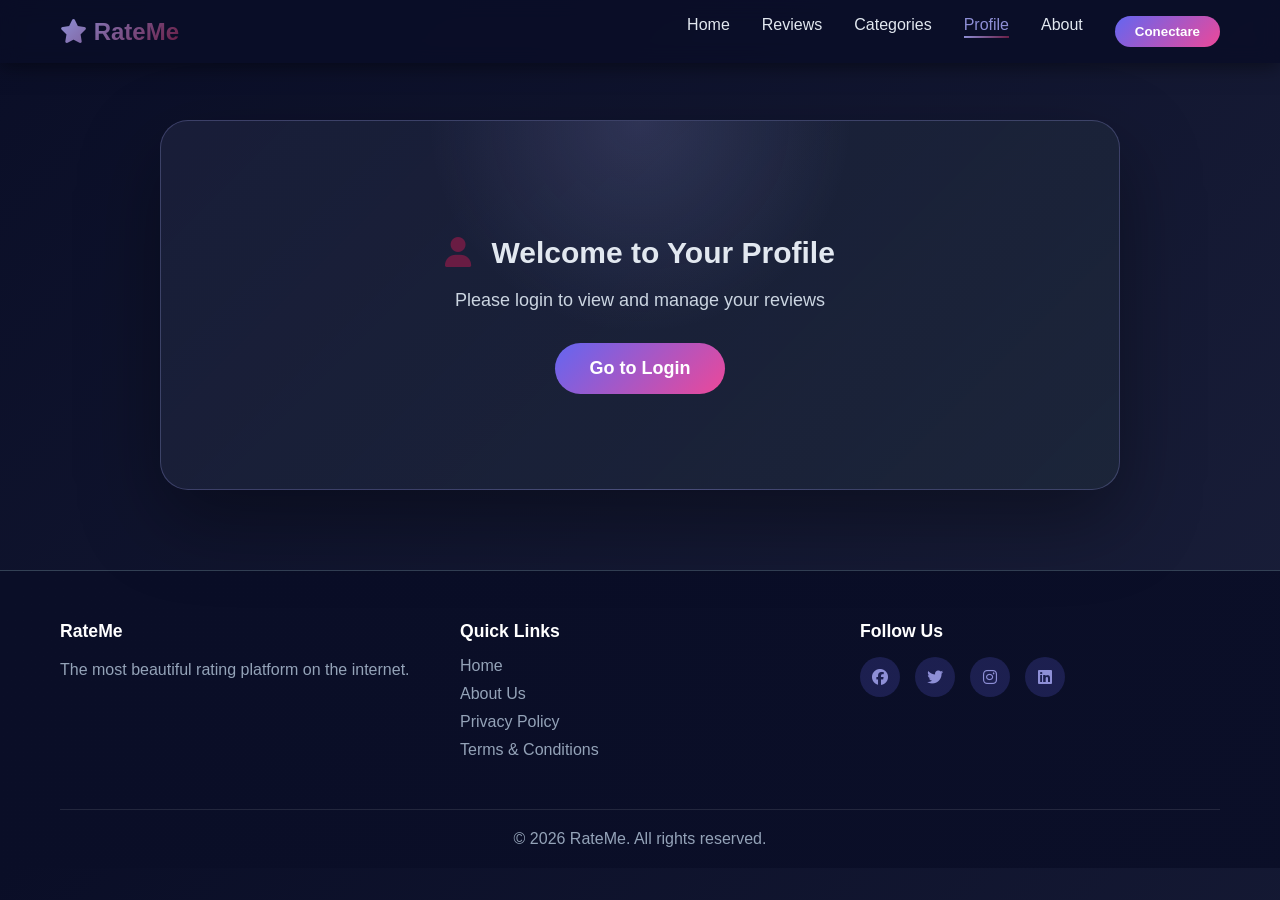
<file: profile.html>
<!DOCTYPE html>
<html lang="en">
<head>
    <meta charset="UTF-8">
    <meta name="viewport" content="width=device-width, initial-scale=1.0">
    <title>RateMe</title>
    <link rel="stylesheet" href="css/profile.css">
    <link rel="stylesheet" href="https://cdnjs.cloudflare.com/ajax/libs/font-awesome/6.4.0/css/all.min.css">
    <link rel="icon" type="image/png" href="image/star.png">
</head>
<body>
    <!-- Navigation -->
    <nav class="navbar">
        <div class="nav-container">
            <a href="home.html"><div class="logo">
                <i class="fas fa-star"></i> RateMe
            </div></a>
            <ul class="nav-menu">
                <li><a href="home.html" class="nav-link">Home</a></li>
                <li><a href="reviews.html" class="nav-link">Reviews</a></li>
                <li><a href="categories.html" class="nav-link">Categories</a></li>
                <li><a href="profile.html" class="nav-link active">Profile</a></li>
                <li><a href="about.html" class="nav-link">About</a></li>
                <li><button id="nav-login-btn" class="nav-link" style="background: linear-gradient(135deg, #6366f1 0%, #ec4899 100%); padding: 8px 20px; border-radius: 25px; border: none; cursor: pointer; color: white; font-weight: 600; transition: all 0.3s ease;">Login</button></li>
            </ul>
        </div>
    </nav>

    <div class="profile-container">
        <div class="profile-header">
            <img src="https://images.unsplash.com/photo-1507003211169-0a1dd7228f2d?w=150&h=150&fit=crop" alt="Profile" class="profile-avatar">
            <h1 class="profile-name">Marcus Johnson</h1>
            <p class="profile-username">@marcusjohnson</p>
            <p style="color: var(--text-light); margin: 10px 0 0 0;">Senior Reviewer | Tech Enthusiast | World Explorer</p>
            
            <div class="profile-stats">
                <div class="profile-stat">
                    <span class="profile-stat-value">156</span>
                    <span class="profile-stat-label">Reviews</span>
                </div>
                <div class="profile-stat">
                    <span class="profile-stat-value">2.4K</span>
                    <span class="profile-stat-label">Followers</span>
                </div>
                <div class="profile-stat">
                    <span class="profile-stat-value">4.8★</span>
                    <span class="profile-stat-label">Avg Rating</span>
                </div>
            </div>

            <button class="edit-profile-btn"><i class="fas fa-edit"></i> Edit Profile</button>
        </div>

        <div class="profile-content">
            <div class="profile-section">
                <h3 class="profile-section-title"><i class="fas fa-trophy"></i> Achievements</h3>
                <div>
                    <span class="profile-badge">Top Reviewer</span>
                    <span class="profile-badge">5-Star Expert</span>
                    <span class="profile-badge">Verified Badge</span>
                    <span class="profile-badge">Trending Creator</span>
                    <span class="profile-badge">Gold Member</span>
                    <span class="profile-badge">Rising Star</span>
                </div>
            </div>

            <div class="profile-section">
                <h3 class="profile-section-title"><i class="fas fa-info-circle"></i> About Me</h3>
                <p style="color: var(--text-light); line-height: 1.6;">
                    Passionate about discovering and sharing the best experiences around the world. I love technology, great food, and unforgettable adventures. When I'm not reviewing, you can find me exploring new places or trying new gadgets.
                </p>
            </div>
        </div>

        <div class="profile-section" id="profile-reviews-section">
            <h3 class="profile-section-title"><i class="fas fa-star"></i> Recent Reviews</h3>
            
            <div class="profile-review">
                <h4 class="profile-review-title">⭐⭐⭐⭐⭐ Amazing Tech Innovation</h4>
                <p class="profile-review-text">The new smartphone released today is absolutely incredible. The camera quality, performance, and design are top-notch. I'm genuinely impressed!</p>
                <div class="profile-review-date">2 days ago</div>
            </div>

            <div class="profile-review">
                <h4 class="profile-review-title">⭐⭐⭐⭐⭐ Best Restaurant Experience</h4>
                <p class="profile-review-text">Visited this amazing restaurant last night. The chef's special dishes were absolutely delicious, and the service was impeccable. Definitely coming back!</p>
                <div class="profile-review-date">1 week ago</div>
            </div>

            <div class="profile-review">
                <h4 class="profile-review-title">⭐⭐⭐⭐⭐ Unforgettable Travel Destination</h4>
                <p class="profile-review-text">Just returned from the most beautiful travel destination. Crystal clear waters, friendly locals, and breathtaking sunsets. Highly recommended for everyone!</p>
                <div class="profile-review-date">2 weeks ago</div>
            </div>
        </div>
    </div>

    <!-- Footer -->
<footer class="footer">
    <div class="container">
        <div class="footer-content">
            <div class="footer-section">
                <h4>RateMe</h4>
                <p>The most beautiful rating platform on the internet.</p>
            </div>

            <div class="footer-section">
                <h4>Quick Links</h4>
                <ul>
                    <li><a href="home.html">Home</a></li>
                    <li><a href="about.html">About Us</a></li>
                    <li><a href="profile.html">Privacy Policy</a></li>
                    <li><a href="profile.html">Terms & Conditions</a></li>
                </ul>
            </div>

            <div class="footer-section">
                <h4>Follow Us</h4>
                <div class="social-links">
                    <a href="#"><i class="fab fa-facebook"></i></a>
                    <a href="#"><i class="fab fa-twitter"></i></a>
                    <a href="#"><i class="fab fa-instagram"></i></a>
                    <a href="#"><i class="fab fa-linkedin"></i></a>
                </div>
            </div>
        </div>

        <div class="footer-bottom">
            <p>&copy; 2026 RateMe. All rights reserved.</p>
        </div>
    </div>
</footer>

        <!-- Modal Sistema -->
    <div id="modal-overlay" class="modal-overlay"></div>

    <!-- Login/Register Modal -->
    <div id="login-modal" class="modal">
        <div class="modal-content">
            <button type="button" class="modal-close">&times;</button>
            <h2>Login / Register</h2>
            <form id="login-form" autocomplete="on">
            <div id="login-form-container">
                <div class="form-group">
                    <label>Name:</label>
                    <input type="text" id="user-name" name="name" placeholder="Enter your name..." autocomplete="name" required>
                </div>
                <div class="form-group">
                    <label>Email:</label>
                    <input type="email" id="user-email" name="email" placeholder="Enter your email..." autocomplete="email" required>
                </div>
                <div class="form-group">
                    <label>Password:</label>
                    <input type="password" id="user-password" name="password" placeholder="Create a password..." autocomplete="current-password" required>
                </div>
                <button id="login-btn" type="submit" class="modal-btn">Save Login</button>
                <p style="color: var(--text-light); text-align: center; margin-top: 15px; font-size: 14px;">
                    Your data is saved on your device 
                </p>
            </div>
            </form>
            <div id="logged-in-info" style="display: none;">
                <div class="user-info">
                    <p><strong>User:</strong> <span id="logged-user-name"></span></p>
                    <p><strong>Email:</strong> <span id="logged-user-email"></span></p>
                </div>
                <button id="logout-btn" style="background: rgba(236, 72, 153, 0.3); border: 2px solid var(--secondary);">Logout</button>
            </div>
        </div>
    </div>

    <!-- Rating Modal -->
    <div id="rating-modal" class="modal">
        <div class="modal-content">
            <span class="modal-close">&times;</span>
            <h2>Rate Something Amazing!</h2>
            <form id="rating-form">
                <div class="form-group">
                    <label>What would you like to rate?</label>
                    <input type="text" placeholder="e.g., Restaurant, Product, Movie..." required>
                </div>
                <div class="form-group">
                    <label>Your Rating</label>
                    <div class="star-rating">
                        <span class="star" data-value="1">★</span>
                        <span class="star" data-value="2">★</span>
                        <span class="star" data-value="3">★</span>
                        <span class="star" data-value="4">★</span>
                        <span class="star" data-value="5">★</span>
                    </div>
                </div>
                <div class="form-group">
                    <label>Your Review</label>
                    <textarea placeholder="Share your experience..." rows="5"></textarea>
                </div>
                <button type="submit" class="modal-btn">Submit Review</button>
            </form>
        </div>
    </div>

    <!-- Success Modal -->
    <div id="success-modal" class="modal">
        <div class="modal-content success-modal-content">
            <div class="success-icon">
                <i class="fas fa-check-circle"></i>
            </div>
            <h2>Review Published!</h2>
            <p>Your review has been successfully posted to RateMe!</p>
            <button class="modal-btn" onclick="closeAllModals()">Great!</button>
        </div>
    </div>

    <!-- Subscribe Modal -->
    <div id="subscribe-modal" class="modal">
        <div class="modal-content">
            <span class="modal-close">&times;</span>
            <h2>Join Our Community</h2>
            <p>Get exclusive access to premium reviews and features</p>
            <form id="subscribe-form">
                <div class="form-group">
                    <input type="email" placeholder="Enter your email" required>
                </div>
                <div class="form-group">
                    <input type="text" placeholder="Full Name" required>
                </div>
                <button type="submit" class="modal-btn">Subscribe Now</button>
            </form>
            <p style="font-size: 0.9rem; color: var(--text-light); margin-top: 15px;">No spam, just amazing reviews!</p>
        </div>
    </div>

    <!-- Edit Profile Modal -->
    <div id="edit-profile-modal" class="modal">
        <div class="modal-content">
            <button type="button" class="modal-close">&times;</button>
            <h2>Edit Profile</h2>
            <form id="edit-profile-form">
                <div class="form-group">
                    <label>Full Name:</label>
                    <input type="text" id="edit-profile-name" placeholder="Enter your name..." required>
                </div>
                <div class="form-group">
                    <label>Email:</label>
                    <input type="email" id="edit-profile-email" placeholder="Enter your email..." required>
                </div>
                <div class="form-group">
                    <label>Bio:</label>
                    <textarea id="edit-profile-bio" placeholder="Tell us about yourself..." rows="4"></textarea>
                </div>
                <div class="form-group">
                    <label>Profession/Title:</label>
                    <input type="text" id="edit-profile-title" placeholder="e.g., Tech Enthusiast...">
                </div>
                <button type="submit" class="modal-btn">Save Changes</button>
            </form>
        </div>
    </div>

    <!-- Notification Toast -->
    <div id="notification-toast" class="notification-toast"></div>

    <script src="javascript/profile.js"></script>
</body>
</html>
</file>
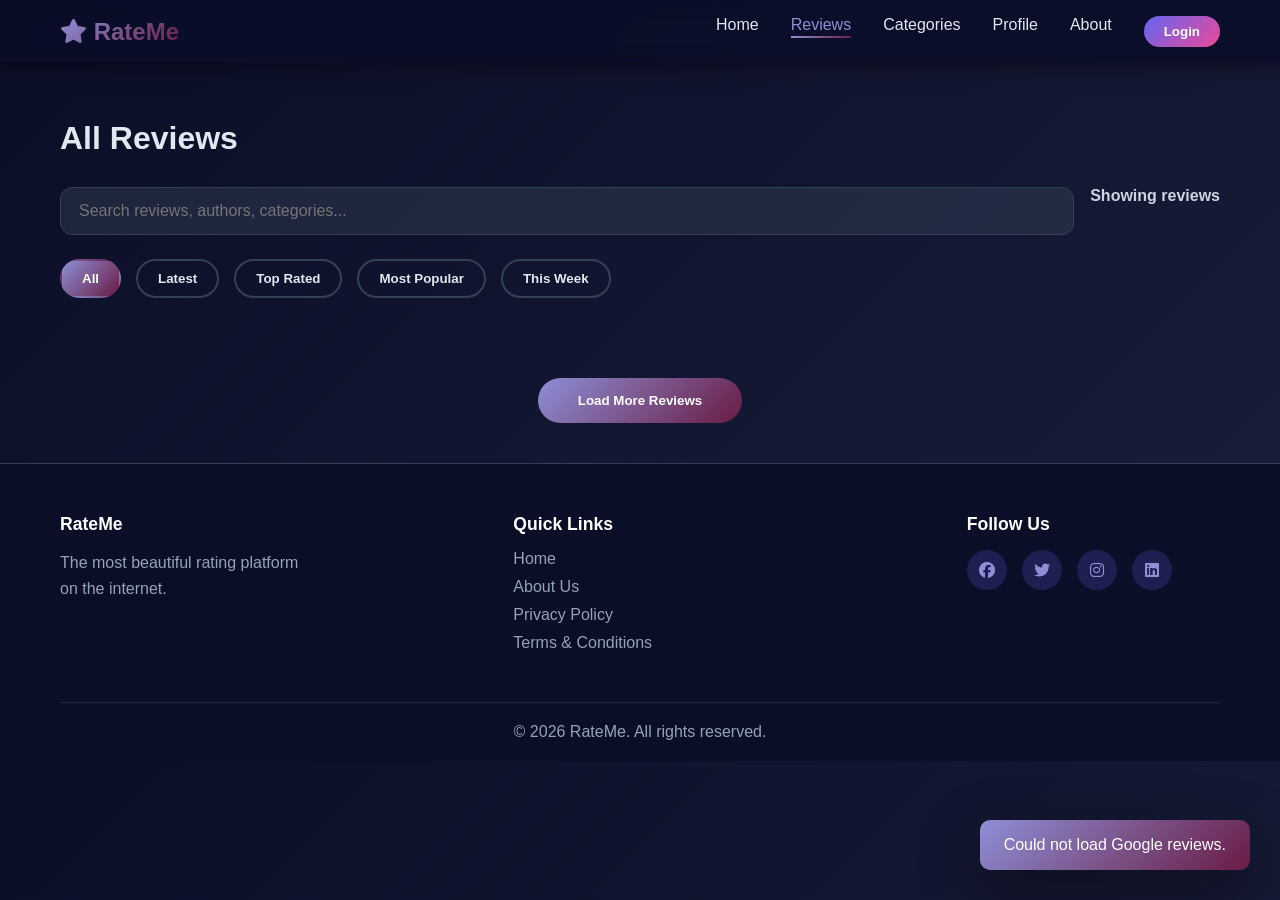
<file: reviews.html>
<!DOCTYPE html>
<html lang="en">
<head>
    <meta charset="UTF-8">
    <meta name="viewport" content="width=device-width, initial-scale=1.0">
    <title>RateMe</title>
    <link rel="stylesheet" href="css/reviews.css">
    <link rel="stylesheet" href="https://cdnjs.cloudflare.com/ajax/libs/font-awesome/6.4.0/css/all.min.css">
    <link rel="icon" type="image/png" href="image/star.png">
</head>
<body>
    <!-- Navigation -->
    <nav class="navbar">
        <div class="nav-container">
            <a href="home.html"><div class="logo">
                <i class="fas fa-star"></i> RateMe
            </div></a>
            <ul class="nav-menu">
                <li><a href="home.html" class="nav-link">Home</a></li>
                <li><a href="reviews.html" class="nav-link active">Reviews</a></li>
                <li><a href="categories.html" class="nav-link">Categories</a></li>
                <li><a href="profile.html" class="nav-link">Profile</a></li>
                <li><a href="about.html" class="nav-link">About</a></li>
                <li><button id="nav-login-btn" class="nav-link" style="background: linear-gradient(135deg, #6366f1 0%, #ec4899 100%); padding: 8px 20px; border-radius: 25px; border: none; cursor: pointer; color: white; font-weight: 600; transition: all 0.3s ease;">Login</button></li>
            </ul>
        </div>
    </nav>

    <div class="reviews-container">
        <h1 class="section-title">All Reviews</h1>

        <div class="reviews-tools">
            <input id="review-search" class="review-search" type="search" placeholder="Search reviews, authors, categories...">
            <span id="review-count" class="review-count">Showing reviews</span>
        </div>

        <div class="filter-section">
            <button class="filter-btn active">All</button>
            <button class="filter-btn">Latest</button>
            <button class="filter-btn">Top Rated</button>
            <button class="filter-btn">Most Popular</button>
            <button class="filter-btn">This Week</button>
        </div>

        <div id="all-reviews-grid" class="all-reviews-grid"></div>

        <div id="empty-reviews" class="empty-reviews">No reviews match your search.</div>

        <button class="load-more-btn">Load More Reviews</button>
    </div>

    <!-- Footer -->
<footer class="footer">
    <div class="container">
        <div class="footer-content">
            <div class="footer-section">
                <h4>RateMe</h4>
                <p>The most beautiful rating platform on the internet.</p>
            </div>

            <div class="footer-section">
                <h4>Quick Links</h4>
                <ul>
                    <li><a href="home.html">Home</a></li>
                    <li><a href="about.html">About Us</a></li>
                    <li><a href="profile.html">Privacy Policy</a></li>
                    <li><a href="profile.html">Terms & Conditions</a></li>
                </ul>
            </div>

            <div class="footer-section">
                <h4>Follow Us</h4>
                <div class="social-links">
                    <a href="#"><i class="fab fa-facebook"></i></a>
                    <a href="#"><i class="fab fa-twitter"></i></a>
                    <a href="#"><i class="fab fa-instagram"></i></a>
                    <a href="#"><i class="fab fa-linkedin"></i></a>
                </div>
            </div>
        </div>

        <div class="footer-bottom">
            <p>&copy; 2026 RateMe. All rights reserved.</p>
        </div>
    </div>
</footer>

    <!-- Modal Sistema -->
    <div id="modal-overlay" class="modal-overlay"></div>

    <!-- Login/Register Modal -->
    <div id="login-modal" class="modal">
        <div class="modal-content">
            <button type="button" class="modal-close">&times;</button>
            <h2>Login / Register</h2>
            <form id="login-form" autocomplete="on">
            <div id="login-form-container">
                <div class="form-group">
                    <label>Name:</label>
                    <input type="text" id="user-name" name="name" placeholder="Enter your name..." autocomplete="name" required>
                </div>
                <div class="form-group">
                    <label>Email:</label>
                    <input type="email" id="user-email" name="email" placeholder="Enter your email..." autocomplete="email" required>
                </div>
                <div class="form-group">
                    <label>Password:</label>
                    <input type="password" id="user-password" name="password" placeholder="Create a password..." autocomplete="current-password" required>
                </div>
                <button id="login-btn" type="submit" class="modal-btn">Save Login</button>
                <p style="color: var(--text-light); text-align: center; margin-top: 15px; font-size: 14px;">
                    Your data is saved on your device 
                </p>
            </div>
            </form>
            <div id="logged-in-info" style="display: none;">
                <div class="user-info">
                    <p><strong>User:</strong> <span id="logged-user-name"></span></p>
                    <p><strong>Email:</strong> <span id="logged-user-email"></span></p>
                </div>
                <button id="logout-btn" style="background: rgba(236, 72, 153, 0.3); border: 2px solid var(--secondary);">Logout</button>
            </div>
        </div>
    </div>

    <!-- Rating Modal -->
    <div id="rating-modal" class="modal">
        <div class="modal-content">
            <span class="modal-close">&times;</span>
            <h2>Rate Something Amazing!</h2>
            <form id="rating-form">
                <div class="form-group">
                    <label>What would you like to rate?</label>
                    <input type="text" placeholder="e.g., Restaurant, Product, Movie..." required>
                </div>
                <div class="form-group">
                    <label>Your Rating</label>
                    <div class="star-rating">
                        <span class="star" data-value="1">★</span>
                        <span class="star" data-value="2">★</span>
                        <span class="star" data-value="3">★</span>
                        <span class="star" data-value="4">★</span>
                        <span class="star" data-value="5">★</span>
                    </div>
                </div>
                <div class="form-group">
                    <label>Your Review</label>
                    <textarea placeholder="Share your experience..." rows="5"></textarea>
                </div>
                <button type="submit" class="modal-btn">Submit Review</button>
            </form>
        </div>
    </div>

    <!-- Success Modal -->
    <div id="success-modal" class="modal">
        <div class="modal-content success-modal-content">
            <div class="success-icon">
                <i class="fas fa-check-circle"></i>
            </div>
            <h2>Review Published!</h2>
            <p>Your review has been successfully posted to RateMe!</p>
            <button class="modal-btn" onclick="closeAllModals()">Great!</button>
        </div>
    </div>

    <!-- Subscribe Modal -->
    <div id="subscribe-modal" class="modal">
        <div class="modal-content">
            <span class="modal-close">&times;</span>
            <h2>Join Our Community</h2>
            <p>Get exclusive access to premium reviews and features</p>
            <form id="subscribe-form">
                <div class="form-group">
                    <input type="email" placeholder="Enter your email" required>
                </div>
                <div class="form-group">
                    <input type="text" placeholder="Full Name" required>
                </div>
                <button type="submit" class="modal-btn">Subscribe Now</button>
            </form>
            <p style="font-size: 0.9rem; color: var(--text-light); margin-top: 15px;">No spam, just amazing reviews!</p>
        </div>
    </div>

    <!-- Notification Toast -->
    <div id="notification-toast" class="notification-toast"></div>

    <script src="javascript/reviews.js"></script>
</body>
</html>
</file>
<file: css/profile.css>
* {
    margin: 0;
    padding: 0;
    box-sizing: border-box;
}

:root {
    --primary: #8e8fd6;
    --secondary: #691c43;
    --tertiary: #450bcc;
    --accent: #06b6d4;
    --dark: #0a0e27;
    --dark-lighter: #1a1f3a;
    --light: #f8fafc;
    --text: #e2e8f0;
    --text-light: #cbd5e1;
    --border: #334155;
}

html {
    scroll-behavior: smooth;
}

body {
    font-family: 'Segoe UI', Tahoma, Geneva, Verdana, sans-serif;
    color: var(--text);
    background: linear-gradient(135deg, var(--dark) 0%, var(--dark-lighter) 100%);
    overflow-x: hidden;
}

a{
    text-decoration: none;
}

.container {
    max-width: 1200px;
    margin: 0 auto;
    padding: 0 20px;
}

/* Navigation */
.navbar {
    position: fixed;
    top: 0;
    width: 100%;
    background: rgba(10, 14, 39, 0.85);
    backdrop-filter: blur(10px);
    z-index: 1000;
    box-shadow: 0 2px 20px rgba(0, 0, 0, 0.5);
    padding: 1rem 0;
}

.nav-container {
    max-width: 1200px;
    margin: 0 auto;
    padding: 0 20px;
    display: flex;
    justify-content: space-between;
    align-items: center;
}

.nav-content {
    max-width: 1200px;
    margin: 0 auto;
    padding: 0 20px;
    display: flex;
    justify-content: space-between;
    align-items: center;
}

.nav-links {
    display: flex;
    list-style: none;
    gap: 2rem;
    align-items: center;
}

.logo {
    font-size: 24px;
    font-weight: bold;
    background: linear-gradient(135deg, var(--primary) 0%, var(--secondary) 100%);
    -webkit-background-clip: text;
    -webkit-text-fill-color: transparent;
    background-clip: text;
}

.nav-menu {
    display: flex;
    list-style: none;
    gap: 2rem;
}

.nav-link {
    text-decoration: none;
    color: var(--text);
    font-weight: 500;
    position: relative;
    transition: color 0.3s ease;
}

.nav-link::after {
    content: '';
    position: absolute;
    bottom: -5px;
    left: 0;
    width: 0;
    height: 2px;
    background: linear-gradient(135deg, var(--primary), var(--secondary));
    transition: width 0.3s ease;
}

.nav-link:hover::after {
    width: 100%;
}

.nav-link.active {
    color: var(--primary);
}

.nav-link.active::after {
    width: 100%;
}

/*profile*/

.profile-container {
    max-width: 1000px;
    margin: 80px auto 0;
    padding: 40px 20px;
}

.profile-header {
    position: relative;
    background:
        radial-gradient(circle at top, rgba(142, 143, 214, 0.18), transparent 35%),
        linear-gradient(135deg, rgba(26, 31, 58, 0.9), rgba(30, 41, 59, 0.72));
    border-radius: 28px;
    padding: 55px 45px;
    text-align: center;
    margin-bottom: 40px;
    border: 1px solid rgba(142, 143, 214, 0.3);
    box-shadow: 0 30px 80px rgba(0, 0, 0, 0.35);
}

.profile-avatar {
    width: 135px;
    height: 135px;
    border-radius: 50%;
    margin: 0 auto 20px;
    border: 5px solid var(--primary);
    box-shadow:
        0 0 0 10px rgba(142, 143, 214, 0.12),
        0 20px 60px rgba(142, 143, 214, 0.35);
    object-fit: cover;
}

.profile-name {
    font-size: 36px;
    margin: 24px 0 5px 0;
    color: var(--text);
}

.profile-username {
    color: var(--text-light);
    font-size: 18px;
    margin-bottom: 15px;
}

.profile-stats {
    display: grid;
    grid-template-columns: repeat(3, 1fr);
    max-width: 820px;
    margin: 35px auto 0;
    gap: 22px;
}

.profile-stat {
    background:
        linear-gradient(135deg, rgba(142, 143, 214, 0.95), rgba(105, 28, 67, 0.95));
    padding: 24px 18px;
    border-radius: 18px;
    color: white;
    box-shadow: 0 18px 45px rgba(105, 28, 67, 0.25);
    transition: 0.3s ease;
}

.profile-stat:hover {
    transform: translateY(-6px);
}

.profile-stat-value {
    font-size: 36px;
    font-weight: 700;
    display: block;
}

.profile-stat-label {
    font-size: 15px;
    opacity: 0.9;
    margin-top: 5px;
}

.edit-profile-btn {
    display: inline-flex;
    align-items: center;
    justify-content: center;
    gap: 8px;
    margin: 28px 10px 0;
    min-width: 160px;
    padding: 14px 28px;
    background: linear-gradient(135deg, var(--primary) 0%, var(--secondary) 100%);
    color: white;
    border: none;
    border-radius: 999px;
    cursor: pointer;
    font-weight: 700;
    font-size: 16px;
    transition: all 0.3s ease;
}

.edit-profile-btn:hover {
    transform: translateY(-4px);
    box-shadow: 0 18px 45px rgba(236, 72, 153, 0.28);
}

.logout-profile-btn {
    display: inline-flex;
    align-items: center;
    justify-content: center;
    gap: 8px;
    margin: 28px 10px 0;
    min-width: 160px;
    padding: 14px 28px;
    background: rgba(236, 72, 153, 0.18);
    color: white;
    border: 1px solid rgba(236, 72, 153, 0.35);
    border-radius: 999px;
    cursor: pointer;
    font-weight: 700;
    font-size: 16px;
    transition: all 0.3s ease;
}

.logout-profile-btn:hover {
    transform: translateY(-4px);
    box-shadow: 0 18px 45px rgba(236, 72, 153, 0.28);
}

.profile-content {
    display: grid;
    grid-template-columns: 1fr 1fr;
    gap: 30px;
    margin-bottom: 40px;
}

.profile-section {
    background: linear-gradient(135deg, rgba(26, 31, 58, 0.6) 0%, rgba(51, 65, 85, 0.4) 100%);
    border-radius: 15px;
    padding: 25px;
    border: 1px solid var(--border);
}

.profile-section-title {
    font-size: 1.3rem;
    margin: 0 0 20px 0;
    color: var(--text);
    display: flex;
    align-items: center;
    gap: 10px;
}

.profile-section-title i {
    color: var(--secondary);
}

.profile-badge {
    display: inline-block;
    background: linear-gradient(135deg, var(--primary) 0%, var(--secondary) 100%);
    color: white;
    padding: 8px 16px;
    border-radius: 50px;
    font-size: 0.85rem;
    margin-bottom: 10px;
    margin-right: 8px;
}

.profile-review {
    background: rgba(51, 65, 85, 0.3);
    padding: 15px;
    border-radius: 10px;
    margin-bottom: 15px;
    border-left: 3px solid var(--secondary);
}

.profile-review-title {
    font-weight: 600;
    margin: 0 0 5px 0;
    color: var(--text);
}

.profile-review-text {
    color: var(--text-light);
    font-size: 0.9rem;
    line-height: 1.5;
}

.profile-review-date {
    color: var(--text-light);
    font-size: 0.8rem;
    margin-top: 8px;
}

.profile-login-empty {
    padding: 40px;
    text-align: center;
}

.profile-login-empty h2 {
    color: var(--text);
    margin: 20px 0;
    font-size: 30px;
}

.profile-login-empty h2 i {
    color: var(--secondary);
    margin-right: 12px;
}

.profile-login-empty p {
    color: var(--text-light);
    margin-bottom: 32px;
    font-size: 18px;
}

.go-login-btn,
.logout-profile-btn {
    padding: 15px 35px;
    background: linear-gradient(135deg, #6366f1 0%, #ec4899 100%);
    color: white;
    border: none;
    border-radius: 50px;
    cursor: pointer;
    font-weight: 600;
    font-size: 18px;
}

.profile-header,
.profile-section,
.profile-review {
    opacity: 0;
    transform: translateY(40px);
    transition: opacity 0.7s ease, transform 0.7s ease;
}

.profile-header.visible,
.profile-section.visible,
.profile-review.visible {
    opacity: 1;
    transform: translateY(0);
}


@media (max-width: 768px) {
    .profile-content {
        grid-template-columns: 1fr;
    }

    .profile-stats {
        grid-template-columns: repeat(3, 1fr);
    }

    .profile-name {
        font-size: 1.5rem;
    }
}
/* Footer */
.footer {
    background: linear-gradient(135deg, var(--dark) 0%, rgba(10, 14, 39, 0.95) 100%);
    color: white;
    padding: 50px 0 20px;
    border-top: 1px solid var(--border);
}

.footer-content {
    display: grid;
    grid-template-columns: repeat(auto-fit, minmax(250px, 1fr));
    gap: 40px;
    margin-bottom: 40px;
}

.footer-section h4 {
    margin-bottom: 15px;
    font-size: 1.1rem;
}

.footer-section p {
    color: #94a3b8;
    line-height: 1.6;
}

.footer-section ul {
    list-style: none;
}

.footer-section ul li {
    margin-bottom: 10px;
}

.footer-section ul li a {
    color: #94a3b8;
    text-decoration: none;
    transition: color 0.3s ease;
}

.footer-section ul li a:hover {
    color: var(--primary);
}

.social-links {
    display: flex;
    gap: 15px;
}

.social-links a {
    width: 40px;
    height: 40px;
    background: rgba(99, 102, 241, 0.2);
    border-radius: 50%;
    display: flex;
    align-items: center;
    justify-content: center;
    color: var(--primary);
    transition: all 0.3s ease;
}

.social-links a:hover {
    background: var(--primary);
    color: white;
}

.footer-bottom {
    text-align: center;
    padding-top: 20px;
    border-top: 1px solid rgba(255, 255, 255, 0.1);
    color: #94a3b8;
}


/* MODAL STYLES */
.modal-overlay,
#modal-overlay {
    position: fixed;
    top: 0;
    left: 0;
    width: 100%;
    height: 100%;
    background: rgba(0, 0, 0, 0.7);
    backdrop-filter: blur(5px);
    z-index: 1500;
    opacity: 0;
    pointer-events: none;
    transition: all 0.3s ease;
}

.modal-overlay.active,
#modal-overlay.active {
    opacity: 1;
    pointer-events: all;
}

.modal {
    position: fixed;
    top: 50%;
    left: 50%;
    transform: translate(-50%, -50%) scale(0) rotateX(-90deg) rotateY(0deg) rotateZ(-45deg);
    z-index: 2000;
    opacity: 0;
    pointer-events: none;
    transition: all 0.5s cubic-bezier(0.34, 1.56, 0.64, 1);
    perspective: 1000px;
}

.modal.active {
    opacity: 1;
    pointer-events: all;
    transform: translate(-50%, -50%) scale(1) rotateX(0deg) rotateY(0deg) rotateZ(0deg);
}

.modal-content {
    background: linear-gradient(135deg, rgba(26, 31, 58, 0.95) 0%, rgba(51, 65, 85, 0.9) 100%);
    border-radius: 20px;
    padding: 40px;
    max-width: 500px;
    width: 90%;
    box-shadow: 0 50px 100px rgba(0, 0, 0, 0.7);
    border: 1px solid var(--border);
    position: relative;
}

.modal-content h2 {
    font-size: 1.8rem;
    color: var(--text);
    margin: 0 0 10px 0;
}

.modal-content p {
    color: var(--text-light);
    line-height: 1.6;
    margin: 10px 0 25px 0;
}

.modal-close {
    position: absolute;
    top: 15px;
    right: 20px;
    font-size: 2rem;
    cursor: pointer;
    color: var(--text-light);
    transition: all 0.3s ease;
    background: rgba(99, 102, 241, 0.1);
    width: 40px;
    height: 40px;
    display: flex;
    align-items: center;
    justify-content: center;
    border-radius: 50%;
}

.modal-close:hover {
    color: var(--secondary);
    background: rgba(236, 72, 153, 0.2);
    transform: rotate(90deg);
}

.form-group {
    margin-bottom: 20px;
}

.form-group label {
    display: block;
    margin-bottom: 8px;
    color: var(--text);
    font-weight: 600;
}

.form-group input,
.form-group textarea {
    width: 100%;
    background: rgba(51, 65, 85, 0.5);
    border: 1px solid var(--border);
    color: var(--text);
    padding: 12px 15px;
    border-radius: 10px;
    font-size: 1rem;
    transition: all 0.3s ease;
    font-family: inherit;
}

.form-group input:focus,
.form-group textarea:focus {
    outline: none;
    background: rgba(51, 65, 85, 0.8);
    border-color: var(--primary);
    box-shadow: 0 0 20px rgba(99, 102, 241, 0.3);
}

.star-rating {
    display: flex;
    gap: 10px;
    font-size: 2rem;
    margin: 10px 0;
}

.star-rating .star {
    cursor: pointer;
    color: rgba(251, 191, 36, 0.3);
    transition: all 0.2s ease;
}

.star-rating .star:hover,
.star-rating .star.active {
    color: #fbbf24;
    transform: scale(1.2) rotate(15deg);
    text-shadow: 0 0 20px rgba(251, 191, 36, 0.6);
}

.modal-btn {
    width: 100%;
    padding: 12px 20px;
    background: linear-gradient(135deg, var(--primary) 0%, var(--secondary) 100%);
    color: white;
    border: none;
    border-radius: 10px;
    font-size: 1rem;
    font-weight: 600;
    cursor: pointer;
    transition: all 0.3s ease;
    margin-top: 15px;
}

.modal-btn:hover {
    transform: translateY(-3px);
    box-shadow: 0 20px 50px rgba(99, 102, 241, 0.4);
}

.success-modal-content {
    text-align: center;
    padding: 50px 40px;
}

.success-icon {
    font-size: 4rem;
    color: #10b981;
    margin-bottom: 20px;
    animation: pulse 0.6s ease-in-out;
}

@keyframes pulse {
    0% { transform: scale(0); }
    50% { transform: scale(1.2); }
    100% { transform: scale(1); }
}

.notification-toast {
    position: fixed;
    bottom: 30px;
    right: 30px;
    background: linear-gradient(135deg, var(--primary) 0%, var(--secondary) 100%);
    color: white;
    padding: 16px 24px;
    border-radius: 10px;
    box-shadow: 0 20px 60px rgba(0, 0, 0, 0.4);
    z-index: 3000;
    opacity: 0;
    transform: translateX(400px);
    transition: all 0.3s ease;
    max-width: 400px;
}

.notification-toast.show {
    opacity: 1;
    transform: translateX(0);
}

.ripple {
    position: absolute;
    border-radius: 50%;
    background: rgba(255, 255, 255, 0.6);
    transform: scale(0);
    animation: ripple-animation 0.6s ease-out;
}

@keyframes ripple-animation {
    to {
        transform: scale(4);
        opacity: 0;
    }
}

/* RESPONSIVE */

@media (max-width: 1100px) {
    .profile-stats {
        grid-template-columns: repeat(3, 1fr);
        gap: 18px;
    }

    .footer-content {
        gap: 50px;
    }
}

@media (max-width: 768px) {
    .navbar {
        position: relative;
        padding: 18px 0;
    }

    .nav-container,
    .nav-content {
        flex-direction: column;
        gap: 18px;
    }

    .nav-menu,
    .nav-links {
        flex-wrap: wrap;
        justify-content: center;
        gap: 14px;
    }

    .profile-container {
        margin-top: 0;
        padding: 30px 16px;
    }

    .profile-header {
        padding: 40px 24px;
        border-radius: 24px;
    }

    .profile-avatar {
        width: 110px;
        height: 110px;
    }

    .profile-name {
        font-size: 2rem;
    }

    .profile-username {
        font-size: 16px;
    }

    .profile-stats {
        grid-template-columns: 1fr;
        gap: 16px;
        margin-top: 28px;
    }

    .profile-stat {
        padding: 20px;
    }

    .profile-stat-value {
        font-size: 30px;
    }

    .edit-profile-btn,
    .logout-profile-btn {
        width: 100%;
        margin: 12px 0 0;
    }

    .profile-content {
        grid-template-columns: 1fr;
        gap: 22px;
    }

    .profile-section {
        padding: 22px;
    }

    .profile-section-title {
        font-size: 1.2rem;
    }

    .profile-review {
        padding: 14px;
    }

    .profile-login-empty {
        padding: 30px 20px;
    }

    .profile-login-empty h2 {
        font-size: 26px;
    }

    .profile-login-empty p {
        font-size: 16px;
    }

    .footer-content {
        grid-template-columns: 1fr;
        text-align: center;
        gap: 30px;
    }

    .social-links {
        justify-content: center;
    }

    .modal-content {
        width: 94%;
        padding: 30px 22px;
    }
}

@media (max-width: 480px) {
    .container {
        padding: 0 14px;
    }

    .logo {
        font-size: 22px;
    }

    .nav-menu,
    .nav-links {
        flex-direction: column;
        gap: 12px;
    }

    .profile-container {
        padding: 24px 12px;
    }

    .profile-header {
        padding: 30px 18px;
        border-radius: 20px;
    }

    .profile-avatar {
        width: 95px;
        height: 95px;
        border-width: 4px;
    }

    .profile-name {
        font-size: 1.7rem;
        margin-top: 18px;
    }

    .profile-username {
        font-size: 14px;
    }

    .profile-stat {
        border-radius: 16px;
    }

    .profile-stat-value {
        font-size: 26px;
    }

    .profile-stat-label {
        font-size: 13px;
    }

    .edit-profile-btn,
    .logout-profile-btn,
    .go-login-btn {
        width: 100%;
        min-width: auto;
        font-size: 15px;
        padding: 13px 18px;
    }

    .profile-section {
        padding: 18px;
        border-radius: 14px;
    }

    .profile-section-title {
        font-size: 1.05rem;
    }

    .profile-badge {
        font-size: 12px;
        padding: 7px 12px;
    }

    .profile-review-title {
        font-size: 15px;
    }

    .profile-review-text,
    .profile-review-date {
        font-size: 13px;
    }

    .profile-login-empty h2 {
        font-size: 22px;
    }

    .profile-login-empty p {
        font-size: 14px;
    }

    .modal-content {
        padding: 26px 18px;
    }

    .notification-toast {
        right: 12px;
        left: 12px;
        bottom: 20px;
        max-width: none;
    }

    .footer {
        padding: 35px 0 18px;
    }
}
</file>
<file: css/reviews.css>
* {
    margin: 0;
    padding: 0;
    box-sizing: border-box;
}

:root {
    --primary: #8e8fd6;
    --secondary: #691c43;
    --tertiary: #450bcc;
    --accent: #06b6d4;
    --dark: #0a0e27;
    --dark-lighter: #1a1f3a;
    --light: #f8fafc;
    --text: #e2e8f0;
    --text-light: #cbd5e1;
    --border: #334155;
}

html {
    scroll-behavior: smooth;
}

body {
    font-family: 'Segoe UI', Tahoma, Geneva, Verdana, sans-serif;
    color: var(--text);
    background: linear-gradient(135deg, var(--dark) 0%, var(--dark-lighter) 100%);
    overflow-x: hidden;
}

a{
    text-decoration: none;
}

.container {
    max-width: 1200px;
    margin: 0 auto;
    padding: 0 20px;
}

/* Navigation */
.navbar {
    position: fixed;
    top: 0;
    width: 100%;
    background: rgba(10, 14, 39, 0.85);
    backdrop-filter: blur(10px);
    z-index: 1000;
    box-shadow: 0 2px 20px rgba(0, 0, 0, 0.5);
    padding: 1rem 0;
}

.nav-container {
    max-width: 1200px;
    margin: 0 auto;
    padding: 0 20px;
    display: flex;
    justify-content: space-between;
    align-items: center;
}

.nav-content {
    max-width: 1200px;
    margin: 0 auto;
    padding: 0 20px;
    display: flex;
    justify-content: space-between;
    align-items: center;
}

.nav-links {
    display: flex;
    list-style: none;
    gap: 2rem;
    align-items: center;
}

.logo {
    font-size: 24px;
    font-weight: bold;
    background: linear-gradient(135deg, var(--primary) 0%, var(--secondary) 100%);
    -webkit-background-clip: text;
    -webkit-text-fill-color: transparent;
    background-clip: text;
}

.nav-menu {
    display: flex;
    list-style: none;
    gap: 2rem;
}

.nav-link {
    text-decoration: none;
    color: var(--text);
    font-weight: 500;
    position: relative;
    transition: color 0.3s ease;
}

.nav-link::after {
    content: '';
    position: absolute;
    bottom: -5px;
    left: 0;
    width: 0;
    height: 2px;
    background: linear-gradient(135deg, var(--primary), var(--secondary));
    transition: width 0.3s ease;
}

.nav-link:hover::after {
    width: 100%;
}

.nav-link.active {
    color: var(--primary);
}

.nav-link.active::after {
    width: 100%;
}

.reviews-container {
    max-width: 1200px;
    margin: 80px auto 0;
    padding: 40px 20px;
}

.filter-section {
    display: flex;
    gap: 15px;
    margin-bottom: 40px;
    flex-wrap: wrap;
}

.reviews-tools {
    display: grid;
    grid-template-columns: minmax(240px, 1fr) auto;
    gap: 16px;
    margin: 0 0 24px;
    align-items: center;
}

.review-search {
    width: 100%;
    background: rgba(51, 65, 85, 0.45);
    border: 1px solid var(--border);
    color: var(--text);
    padding: 14px 18px;
    border-radius: 12px;
    font-size: 1rem;
    margin-top: 30px;
}

.review-search:focus {
    outline: none;
    border-color: var(--primary);
    box-shadow: 0 0 24px rgba(99, 102, 241, 0.28);
}

.review-count {
    color: var(--text-light);
    font-weight: 600;
    white-space: nowrap;
}

.filter-btn {
    padding: 10px 20px;
    border: 2px solid var(--border);
    background: transparent;
    color: var(--text);
    border-radius: 50px;
    cursor: pointer;
    transition: all 0.3s ease;
    font-weight: 600;
}

.filter-btn:hover,
.filter-btn.active {
    background: linear-gradient(135deg, var(--primary) 0%, var(--secondary) 100%);
    color: white;
    border-color: transparent;
}

.all-reviews-grid {
    display: grid;
    grid-template-columns: repeat(3, 1fr);
    gap: 28px;
}

.review-item {
    background: linear-gradient(135deg, rgba(26, 31, 58, 0.6) 0%, rgba(51, 65, 85, 0.4) 100%);
    border-radius: 15px;
    overflow: hidden;
    border: 1px solid var(--border);
    transition: all 0.3s ease;
    cursor: pointer;
}

.review-item:hover {
    transform: translateY(-10px);
    box-shadow: 0 30px 60px rgba(99, 102, 241, 0.3);
}

.review-item-header {
    padding: 20px;
    background: linear-gradient(135deg, var(--primary) 0%, var(--secondary) 100%);
}

.review-item-title {
    font-size: 1.3rem;
    margin: 0;
    color: white;
}

.review-item-category {
    color: rgba(255, 255, 255, 0.8);
    font-size: 0.9rem;
    margin-top: 5px;
}

.review-item-body {
    padding: 20px;
}

.review-item-rating {
    display: flex;
    align-items: center;
    gap: 10px;
    margin-bottom: 15px;
}

.review-stars {
    color: #fbbf24;
}

.review-item-text {
    color: var(--text-light);
    line-height: 1.6;
    margin-bottom: 15px;
}

.review-item-author {
    display: flex;
    align-items: center;
    gap: 10px;
    border-top: 1px solid var(--border);
    padding-top: 15px;
}

.review-item-author img {
    width: 40px;
    height: 40px;
    border-radius: 50%;
    object-fit: cover;
}

.review-item-author-info small {
    color: var(--text-light);
    display: block;
}

.load-more-btn {
    display: block;
    margin: 40px auto 0;
    padding: 15px 40px;
    background: linear-gradient(135deg, var(--primary) 0%, var(--secondary) 100%);
    color: white;
    border: none;
    border-radius: 50px;
    cursor: pointer;
    font-weight: 600;
    transition: all 0.3s ease;
}

.load-more-btn:hover {
    transform: scale(1.05);
    box-shadow: 0 15px 40px rgba(99, 102, 241, 0.4);
}

.empty-reviews {
    display: none;
    text-align: center;
    color: var(--text-light);
    padding: 45px 20px;
    border: 1px dashed var(--border);
    border-radius: 15px;
    margin-top: 20px;
}

@media (max-width: 700px) {
    .reviews-tools {
        grid-template-columns: 1fr;
    }
}

/* Footer */
.footer {
    background: linear-gradient(135deg, var(--dark) 0%, rgba(10, 14, 39, 0.95) 100%);
    color: white;
    padding: 50px 0 20px;
    border-top: 1px solid var(--border);
}

.footer-content {
    display: grid;
    grid-template-columns: repeat(auto-fit, minmax(250px, 1fr));
    gap: 200px;
    margin-bottom: 40px;
}

.footer-section h4 {
    margin-bottom: 15px;
    font-size: 1.1rem;
}

.footer-section p {
    color: #94a3b8;
    line-height: 1.6;
}

.footer-section ul {
    list-style: none;
}

.footer-section ul li {
    margin-bottom: 10px;
}

.footer-section ul li a {
    color: #94a3b8;
    text-decoration: none;
    transition: color 0.3s ease;
}

.footer-section ul li a:hover {
    color: var(--primary);
}

.social-links {
    display: flex;
    gap: 15px;
}

.social-links a {
    width: 40px;
    height: 40px;
    background: rgba(99, 102, 241, 0.2);
    border-radius: 50%;
    display: flex;
    align-items: center;
    justify-content: center;
    color: var(--primary);
    transition: all 0.3s ease;
}

.social-links a:hover {
    background: var(--primary);
    color: white;
}

.footer-bottom {
    text-align: center;
    padding-top: 20px;
    border-top: 1px solid rgba(255, 255, 255, 0.1);
    color: #94a3b8;
}

/* ===== REVIEW DETAIL PAGE ===== */
.review-detail-section {
    padding: 100px 20px 50px;
    margin-top: 60px;
}

.back-btn {
    display: inline-block;
    position: sticky;
    top: 92px;
    z-index: 1200;
    padding: 14px 24px;
    background: rgba(99, 102, 241, 0.2);
    color: var(--primary);
    border: 1px solid var(--primary);
    border-radius: 999px;
    cursor: pointer;
    font-weight: 600;
    transition: all 0.3s ease;
    margin-bottom: 30px;
    backdrop-filter: blur(12px);
    box-shadow: 0 12px 30px rgba(0, 0, 0, 0.25);
    min-width: 160px;
}

.close-btn {
    position: absolute;
    top: 15px;
    right: 20px;
    width: 40px;
    height: 40px;
    border: none;
    border-radius: 50%;
    background: rgba(99, 102, 241, 0.1);
    color: var(--text-light);
    font-size: 1.7rem;
    cursor: pointer;
}

.close-btn:hover {
    color: var(--secondary);
    background: rgba(236, 72, 153, 0.2);
}

.back-btn:hover {
    background: var(--primary);
    color: white;
    transform: translateX(-5px);
}

.review-detail-content {
    display: grid;
    grid-template-columns: 1fr 1fr;
    gap: 50px;
    margin-bottom: 60px;
}

.detail-gallery {
    display: flex;
    flex-direction: column;
    gap: 20px;
}

.main-image {
    border-radius: 15px;
    overflow: hidden;
    aspect-ratio: 4/3;
}

.main-image img {
    width: 100%;
    height: 100%;
    object-fit: cover;
}

.gallery-thumbnails {
    display: flex;
    gap: 10px;
}

.thumbnail {
    width: 80px;
    height: 80px;
    border-radius: 10px;
    cursor: pointer;
    border: 2px solid transparent;
    overflow: hidden;
    transition: all 0.3s ease;
    opacity: 0.6;
}

.thumbnail:hover,
.thumbnail.active {
    border-color: var(--primary);
    opacity: 1;
}

.thumbnail img {
    width: 100%;
    height: 100%;
    object-fit: cover;
}

.detail-info {
    display: flex;
    flex-direction: column;
    gap: 30px;
}

.reviewer-card {
    background: linear-gradient(135deg, rgba(26, 31, 58, 0.5) 0%, rgba(51, 65, 85, 0.3) 100%);
    padding: 30px;
    border-radius: 15px;
    border: 1px solid var(--border);
    display: flex;
    gap: 20px;
}

.large-avatar {
    width: 100px;
    height: 100px;
    border-radius: 50%;
    object-fit: cover;
    flex-shrink: 0;
}

.reviewer-details {
    flex: 1;
}

.reviewer-details h2 {
    font-size: 1.5rem;
    margin: 0 0 5px 0;
}

.reviewer-title {
    color: var(--primary);
    font-weight: 600;
    margin-bottom: 10px;
}

.reviewer-bio {
    color: var(--text-light);
    margin-bottom: 15px;
    line-height: 1.6;
}

.follow-btn {
    padding: 10px 20px;
    background: linear-gradient(135deg, var(--primary) 0%, var(--secondary) 100%);
    color: white;
    border: none;
    border-radius: 20px;
    cursor: pointer;
    font-weight: 600;
    transition: all 0.3s ease;
}

.follow-btn:hover {
    transform: translateY(-3px);
    box-shadow: 0 10px 30px rgba(99, 102, 241, 0.3);
}

.rating-section {
    background: linear-gradient(135deg, rgba(26, 31, 58, 0.5) 0%, rgba(51, 65, 85, 0.3) 100%);
    padding: 30px;
    border-radius: 15px;
    border: 1px solid var(--border);
}

.rating-display {
    display: flex;
    gap: 20px;
    align-items: center;
    margin-bottom: 25px;
}

.big-stars {
    font-size: 3rem;
    color: #fbbf24;
}

.rating-value {
    font-size: 1.5rem;
    font-weight: bold;
    color: var(--text);
    margin: 0;
}

.rating-date {
    color: var(--text-light);
    margin: 5px 0 0 0;
}

.rating-breakdown {
    border-top: 1px solid var(--border);
    padding-top: 20px;
}

.breakdown-title {
    font-weight: 600;
    margin-bottom: 15px;
}

.star-bars {
    display: flex;
    flex-direction: column;
    gap: 12px;
}

.star-bar {
    display: flex;
    align-items: center;
    gap: 10px;
    font-size: 0.9rem;
}

.star-bar > span:first-child {
    width: 30px;
    color: #fbbf24;
    font-weight: 600;
}

.bar {
    flex: 1;
    height: 8px;
    background: rgba(99, 102, 241, 0.2);
    border-radius: 4px;
    overflow: hidden;
}

.bar .fill {
    height: 100%;
    background: linear-gradient(90deg, var(--primary) 0%, var(--secondary) 100%);
    border-radius: 4px;
}

.review-full-text {
    background: linear-gradient(135deg, rgba(26, 31, 58, 0.5) 0%, rgba(51, 65, 85, 0.3) 100%);
    padding: 30px;
    border-radius: 15px;
    border: 1px solid var(--border);
}

.review-full-text h3 {
    margin-top: 0;
}

.review-full-text p {
    line-height: 1.8;
    color: var(--text);
}

.interaction-buttons {
    display: flex;
    gap: 15px;
}

.btn-helpful,
.btn-comment,
.btn-share {
    flex: 1;
    padding: 12px 20px;
    background: rgba(99, 102, 241, 0.1);
    border: 1px solid var(--border);
    color: var(--text);
    border-radius: 10px;
    cursor: pointer;
    font-weight: 600;
    transition: all 0.3s ease;
}

.related-reviews {
    border-top: 1px solid var(--border);
    padding-top: 50px;
    margin-top: 50px;
}

.related-reviews h3 {
    font-size: 1.8rem;
    margin-bottom: 30px;
}

.related-grid {
    display: grid;
    grid-template-columns: repeat(auto-fit, minmax(250px, 1fr));
    gap: 20px;
}

.related-card {
    background: linear-gradient(135deg, rgba(26, 31, 58, 0.5) 0%, rgba(51, 65, 85, 0.3) 100%);
    padding: 20px;
    border-radius: 15px;
    border: 1px solid var(--border);
    text-align: center;
    transition: all 0.3s ease;
    cursor: pointer;
}

.related-card img {
    width: 100%;
    height: 150px;
    object-fit: cover;
    border-radius: 10px;
    margin-bottom: 15px;
}

.related-card h4 {
    margin: 10px 0 5px;
}

.related-card .role {
    color: var(--text-light);
    font-size: 0.9rem;
    margin-bottom: 10px;
}

/* ===== CATEGORY DETAIL PAGE ===== */
.category-detail-section {
    padding: 100px 20px 50px;
    margin-top: 60px;
}

.category-hero {
    margin-bottom: 50px;
}

.category-header {
    display: flex;
    gap: 30px;
    align-items: flex-start;
    background: linear-gradient(135deg, rgba(26, 31, 58, 0.5) 0%, rgba(51, 65, 85, 0.3) 100%);
    padding: 40px;
    border-radius: 15px;
    border: 1px solid var(--border);
}

.category-icon {
    font-size: 4rem;
    min-width: 100px;
    text-align: center;
    line-height: 1;
}

.category-info h1 {
    font-size: 2.5rem;
    margin: 0 0 10px 0;
}

.category-info p {
    color: var(--text-light);
    font-size: 1.1rem;
    margin: 0 0 20px 0;
}

.category-stats {
    display: flex;
    gap: 20px;
    font-weight: 600;
}

.category-tabs {
    display: flex;
    gap: 10px;
    margin-bottom: 40px;
    border-bottom: 2px solid var(--border);
    flex-wrap: wrap;
}

.tab-btn {
    padding: 12px 20px;
    background: none;
    border: none;
    color: var(--text-light);
    cursor: pointer;
    font-weight: 600;
    font-size: 1rem;
    border-bottom: 3px solid transparent;
    transition: all 0.3s ease;
}

.tab-btn.active {
    color: var(--primary);
    border-bottom-color: var(--primary);
}

.tab-btn:hover {
    color: var(--text);
}

.tab-content .tab-pane {
    display: none;
}

.tab-content .tab-pane.active {
    display: block;
}

.products-grid {
    display: grid;
    grid-template-columns: repeat(auto-fill, minmax(250px, 1fr));
    gap: 25px;
    margin-bottom: 50px;
}

.product-card {
    background: linear-gradient(135deg, rgba(26, 31, 58, 0.5) 0%, rgba(51, 65, 85, 0.3) 100%);
    border-radius: 15px;
    overflow: hidden;
    border: 1px solid var(--border);
    transition: all 0.3s ease;
}

.product-card:hover {
    transform: translateY(-10px);
    box-shadow: 0 20px 50px rgba(0, 0, 0, 0.2);
}

.product-card img {
    width: 100%;
    height: 200px;
    object-fit: cover;
}

.product-card h3 {
    padding: 15px 15px 5px;
    margin: 0;
}

.product-rating {
    padding: 0 15px;
    color: var(--text-light);
    font-size: 0.9rem;
}

.product-desc {
    padding: 10px 15px;
    color: var(--text-light);
    font-size: 0.9rem;
    line-height: 1.5;
}

.product-price {
    padding: 10px 15px;
    font-size: 1.5rem;
    font-weight: bold;
    color: var(--primary);
}

.btn-review {
    width: calc(100% - 30px);
    margin: 0 15px 15px;
    padding: 10px;
    background: rgba(99, 102, 241, 0.2);
    border: 1px solid var(--primary);
    color: var(--primary);
    border-radius: 8px;
    cursor: pointer;
    font-weight: 600;
    transition: all 0.3s ease;
}

.btn-review:hover {
    background: var(--primary);
    color: white;
}

.reviews-list {
    display: flex;
    flex-direction: column;
    gap: 20px;
}

.review-item {
    display: flex;
    gap: 20px;
    background: linear-gradient(135deg, rgba(26, 31, 58, 0.5) 0%, rgba(51, 65, 85, 0.3) 100%);
    padding: 25px;
    border-radius: 15px;
    border: 1px solid var(--border);
}

.review-avatar img {
    width: 60px;
    height: 60px;
    border-radius: 50%;
    object-fit: cover;
}

.review-content {
    flex: 1;
}

.review-content h4 {
    margin: 0 0 5px 0;
    font-size: 1.1rem;
}

.review-author {
    color: var(--text-light);
    font-size: 0.9rem;
    margin: 0 0 10px 0;
}

.review-body {
    color: var(--text);
    line-height: 1.6;
    margin-bottom: 15px;
}

.review-footer {
    display: flex;
    gap: 15px;
}

.btn-reply {
    padding: 8px 16px;
    background: rgba(99, 102, 241, 0.1);
    border: 1px solid var(--border);
    color: var(--text);
    border-radius: 8px;
    cursor: pointer;
    font-weight: 600;
    transition: all 0.3s ease;
}

.btn-reply:hover {
    background: var(--primary);
    color: white;
}

.guides-grid {
    display: grid;
    grid-template-columns: repeat(auto-fit, minmax(250px, 1fr));
    gap: 25px;
    margin-bottom: 50px;
}

.guide-card {
    background: linear-gradient(135deg, rgba(26, 31, 58, 0.5) 0%, rgba(51, 65, 85, 0.3) 100%);
    padding: 30px;
    border-radius: 15px;
    border: 1px solid var(--border);
    text-align: center;
    transition: all 0.3s ease;
}

.guide-card:hover {
    transform: translateY(-10px);
    box-shadow: 0 20px 50px rgba(0, 0, 0, 0.2);
}

.guide-icon {
    font-size: 3rem;
    margin-bottom: 15px;
}

.guide-card h3 {
    font-size: 1.2rem;
    margin-bottom: 10px;
}

.guide-card p {
    color: var(--text-light);
    margin-bottom: 20px;
}

.btn-read {
    padding: 10px 20px;
    background: rgba(99, 102, 241, 0.2);
    border: 1px solid var(--primary);
    color: var(--primary);
    border-radius: 20px;
    cursor: pointer;
    font-weight: 600;
    transition: all 0.3s ease;
}

.btn-read:hover {
    background: var(--primary);
    color: white;
    transform: translateX(5px);
}

.trending-items {
    display: flex;
    flex-direction: column;
    gap: 15px;
    margin-bottom: 50px;
}

.trending-card {
    display: flex;
    align-items: center;
    gap: 20px;
    background: linear-gradient(135deg, rgba(26, 31, 58, 0.5) 0%, rgba(51, 65, 85, 0.3) 100%);
    padding: 20px;
    border-radius: 15px;
    border: 1px solid var(--border);
    transition: all 0.3s ease;
}

.trending-card:hover {
    transform: translateX(10px);
}

.trend-number {
    font-size: 2rem;
    font-weight: bold;
    color: var(--primary);
    width: 50px;
    text-align: center;
}

.trend-info {
    flex: 1;
}

.trend-info h3 {
    margin: 0;
    font-size: 1.1rem;
}

.trend-info p {
    color: var(--text-light);
    margin: 5px 0 0;
    font-size: 0.9rem;
}

.trend-badge {
    background: linear-gradient(135deg, var(--primary) 0%, var(--secondary) 100%);
    color: white;
    padding: 5px 15px;
    border-radius: 20px;
    font-weight: 600;
    font-size: 0.85rem;
}

.category-cta {
    text-align: center;
    padding: 50px;
    background: linear-gradient(135deg, rgba(99, 102, 241, 0.1) 0%, rgba(236, 72, 153, 0.1) 100%);
    border-radius: 20px;
    border: 2px solid var(--border);
}

.category-cta h2 {
    font-size: 2rem;
    margin-bottom: 10px;
}

.detail-section-block {
    margin: 55px 0;
    padding: 34px;
    background: linear-gradient(135deg, rgba(26, 31, 58, 0.58) 0%, rgba(51, 65, 85, 0.34) 100%);
    border: 1px solid var(--border);
    border-radius: 18px;
}

.detail-section-block h3 {
    font-size: 1.7rem;
    margin: 0 0 22px;
}

.insight-grid,
.activity-grid,
.comparison-grid {
    display: grid;
    grid-template-columns: repeat(auto-fit, minmax(220px, 1fr));
    gap: 18px;
}

.insight-card,
.activity-card,
.comparison-card {
    background: rgba(15, 23, 42, 0.38);
    border: 1px solid rgba(255, 255, 255, 0.1);
    border-radius: 14px;
    padding: 20px;
}

.insight-card strong,
.activity-card strong,
.comparison-card strong {
    display: block;
    color: var(--text);
    margin-bottom: 8px;
}

.insight-card p,
.activity-card p,
.comparison-card p {
    color: var(--text-light);
    line-height: 1.6;
    margin: 0;
}

.review-compose {
    display: grid;
    gap: 14px;
}

.review-compose input,
.review-compose textarea,
.review-compose select {
    width: 100%;
    background: rgba(51, 65, 85, 0.5);
    border: 1px solid var(--border);
    color: var(--text);
    border-radius: 12px;
    padding: 13px 15px;
    font-family: inherit;
}

.review-compose button {
    justify-self: start;
    border: none;
    border-radius: 999px;
    padding: 12px 24px;
    background: linear-gradient(135deg, var(--primary) 0%, var(--secondary) 100%);
    color: white;
    font-weight: 700;
    cursor: pointer;
}

.category-cta p {
    color: var(--text-light);
    margin-bottom: 20px;
}

.btn-primary {
    padding: 15px 40px;
    background: linear-gradient(135deg, var(--primary) 0%, var(--secondary) 100%);
    color: white;
    border: none;
    border-radius: 20px;
    font-size: 1rem;
    font-weight: 600;
    cursor: pointer;
    transition: all 0.3s ease;
}

.btn-primary:hover {
    transform: translateY(-3px);
    box-shadow: 0 15px 40px rgba(99, 102, 241, 0.3);
}

/* FOOTER */
.footer {
    background: linear-gradient(135deg, var(--dark) 0%, rgba(10, 14, 39, 0.95) 100%);
    color: white;
    padding: 50px 0 20px;
    border-top: 1px solid var(--border);
}

.footer-content {
    display: grid;
    grid-template-columns: repeat(auto-fit, minmax(250px, 1fr));
    gap: 200px;
    margin-bottom: 40px;
}

.footer-section h4 {
    margin-bottom: 15px;
    font-size: 1.1rem;
}

.footer-section p {
    color: #94a3b8;
    line-height: 1.6;
}

.footer-section ul {
    list-style: none;
}

.footer-section ul li {
    margin-bottom: 10px;
}

.footer-section ul li a {
    color: #94a3b8;
    text-decoration: none;
    transition: color 0.3s ease;
}

.footer-section ul li a:hover {
    color: var(--primary);
}

.social-links {
    display: flex;
    gap: 15px;
}

.social-links a {
    width: 40px;
    height: 40px;
    background: rgba(99, 102, 241, 0.2);
    border-radius: 50%;
    display: flex;
    align-items: center;
    justify-content: center;
    color: var(--primary);
    transition: all 0.3s ease;
}

.social-links a:hover {
    background: var(--primary);
    color: white;
}

.footer-bottom {
    text-align: center;
    padding-top: 20px;
    border-top: 1px solid rgba(255, 255, 255, 0.1);
    color: #94a3b8;
}

/* MODAL STYLES */
.modal-overlay,
#modal-overlay {
    position: fixed;
    top: 0;
    left: 0;
    width: 100%;
    height: 100%;
    background: rgba(0, 0, 0, 0.7);
    backdrop-filter: blur(5px);
    z-index: 1500;
    opacity: 0;
    pointer-events: none;
    transition: all 0.3s ease;
}

.modal-overlay.active,
#modal-overlay.active {
    opacity: 1;
    pointer-events: all;
}

.modal {
    position: fixed;
    top: 50%;
    left: 50%;
    transform: translate(-50%, -50%) scale(0) rotateX(-90deg) rotateY(0deg) rotateZ(-45deg);
    z-index: 2000;
    opacity: 0;
    pointer-events: none;
    transition: all 0.5s cubic-bezier(0.34, 1.56, 0.64, 1);
    perspective: 1000px;
}

.modal.active {
    opacity: 1;
    pointer-events: all;
    transform: translate(-50%, -50%) scale(1) rotateX(0deg) rotateY(0deg) rotateZ(0deg);
}

.modal-content {
    background: linear-gradient(135deg, rgba(26, 31, 58, 0.95) 0%, rgba(51, 65, 85, 0.9) 100%);
    border-radius: 20px;
    padding: 40px;
    max-width: 500px;
    width: 90%;
    box-shadow: 0 50px 100px rgba(0, 0, 0, 0.7);
    border: 1px solid var(--border);
    position: relative;
}

.modal-content h2 {
    font-size: 1.8rem;
    color: var(--text);
    margin: 0 0 10px 0;
}

.modal-content p {
    color: var(--text-light);
    line-height: 1.6;
    margin: 10px 0 25px 0;
}

.modal-close {
    position: absolute;
    top: 15px;
    right: 20px;

    width: 40px;
    height: 40px;

    display: flex;
    align-items: center;
    justify-content: center;

    border: none;
    border-radius: 50%;

    background: rgba(99, 102, 241, 0.1);

    color: var(--text-light);
    font-size: 32px;

    cursor: pointer;

    z-index: 3000;
    pointer-events: all;

    transition: 0.3s ease;
}

.modal-close:hover {
    color: var(--secondary);
    background: rgba(236, 72, 153, 0.2);
    transform: rotate(90deg);
}

.form-group {
    margin-bottom: 20px;
}

.form-group label {
    display: block;
    margin-bottom: 8px;
    color: var(--text);
    font-weight: 600;
}

.form-group input,
.form-group textarea {
    width: 100%;
    background: rgba(51, 65, 85, 0.5);
    border: 1px solid var(--border);
    color: var(--text);
    padding: 12px 15px;
    border-radius: 10px;
    font-size: 1rem;
    transition: all 0.3s ease;
    font-family: inherit;
}

.form-group input:focus,
.form-group textarea:focus {
    outline: none;
    background: rgba(51, 65, 85, 0.8);
    border-color: var(--primary);
    box-shadow: 0 0 20px rgba(99, 102, 241, 0.3);
}

.star-rating {
    display: flex;
    gap: 10px;
    font-size: 2rem;
    margin: 10px 0;
}

.star-rating .star {
    cursor: pointer;
    color: rgba(251, 191, 36, 0.3);
    transition: all 0.2s ease;
}

.star-rating .star:hover,
.star-rating .star.active {
    color: #fbbf24;
    transform: scale(1.2) rotate(15deg);
    text-shadow: 0 0 20px rgba(251, 191, 36, 0.6);
}

.modal-btn {
    width: 100%;
    padding: 12px 20px;
    background: linear-gradient(135deg, var(--primary) 0%, var(--secondary) 100%);
    color: white;
    border: none;
    border-radius: 10px;
    font-size: 1rem;
    font-weight: 600;
    cursor: pointer;
    transition: all 0.3s ease;
    margin-top: 15px;
}

.modal-btn:hover {
    transform: translateY(-3px);
    box-shadow: 0 20px 50px rgba(99, 102, 241, 0.4);
}

.success-modal-content {
    text-align: center;
    padding: 50px 40px;
}

.success-icon {
    font-size: 4rem;
    color: #10b981;
    margin-bottom: 20px;
    animation: pulse 0.6s ease-in-out;
}

@keyframes pulse {
    0% { transform: scale(0); }
    50% { transform: scale(1.2); }
    100% { transform: scale(1); }
}

.notification-toast {
    position: fixed;
    bottom: 30px;
    right: 30px;
    background: linear-gradient(135deg, var(--primary) 0%, var(--secondary) 100%);
    color: white;
    padding: 16px 24px;
    border-radius: 10px;
    box-shadow: 0 20px 60px rgba(0, 0, 0, 0.4);
    z-index: 3000;
    opacity: 0;
    transform: translateX(400px);
    transition: all 0.3s ease;
    max-width: 400px;
}

.notification-toast.show {
    opacity: 1;
    transform: translateX(0);
}

.ripple {
    position: absolute;
    border-radius: 50%;
    background: rgba(255, 255, 255, 0.6);
    transform: scale(0);
    animation: ripple-animation 0.6s ease-out;
}

@keyframes ripple-animation {
    to {
        transform: scale(4);
        opacity: 0;
    }
}

/* REVIEW DETAIL PAGE  */
.review-detail-section {
    padding: 100px 20px 50px;
    margin-top: 60px;
}

.back-btn {
    display: inline-block;
    position: sticky;
    top: 92px;
    z-index: 1200;
    padding: 14px 24px;
    background: rgba(99, 102, 241, 0.2);
    color: var(--primary);
    border: 1px solid var(--primary);
    border-radius: 999px;
    cursor: pointer;
    font-weight: 600;
    transition: all 0.3s ease;
    margin-bottom: 30px;
    backdrop-filter: blur(12px);
    box-shadow: 0 12px 30px rgba(0, 0, 0, 0.25);
    min-width: 160px;
}

.close-btn {
    position: absolute;
    top: 15px;
    right: 20px;
    width: 40px;
    height: 40px;
    border: none;
    border-radius: 50%;
    background: rgba(99, 102, 241, 0.1);
    color: var(--text-light);
    font-size: 1.7rem;
    cursor: pointer;
}

.close-btn:hover {
    color: var(--secondary);
    background: rgba(236, 72, 153, 0.2);
}

.back-btn:hover {
    background: var(--primary);
    color: white;
    transform: translateX(-5px);
}

.review-detail-content {
    display: grid;
    grid-template-columns: 1fr 1fr;
    gap: 50px;
    margin-bottom: 60px;
}

.detail-gallery {
    display: flex;
    flex-direction: column;
    gap: 20px;
}

.main-image {
    border-radius: 15px;
    overflow: hidden;
    aspect-ratio: 4/3;
}

.main-image img {
    width: 100%;
    height: 100%;
    object-fit: cover;
}

.gallery-thumbnails {
    display: flex;
    gap: 10px;
}

.thumbnail {
    width: 80px;
    height: 80px;
    border-radius: 10px;
    cursor: pointer;
    border: 2px solid transparent;
    overflow: hidden;
    transition: all 0.3s ease;
    opacity: 0.6;
}

.thumbnail:hover,
.thumbnail.active {
    border-color: var(--primary);
    opacity: 1;
}

.thumbnail img {
    width: 100%;
    height: 100%;
    object-fit: cover;
}

.detail-info {
    display: flex;
    flex-direction: column;
    gap: 30px;
}

.reviewer-card {
    background: linear-gradient(135deg, rgba(26, 31, 58, 0.5) 0%, rgba(51, 65, 85, 0.3) 100%);
    padding: 30px;
    border-radius: 15px;
    border: 1px solid var(--border);
    display: flex;
    gap: 20px;
}

.large-avatar {
    width: 100px;
    height: 100px;
    border-radius: 50%;
    object-fit: cover;
    flex-shrink: 0;
}

.reviewer-details {
    flex: 1;
}

.reviewer-details h2 {
    font-size: 1.5rem;
    margin: 0 0 5px 0;
}

.reviewer-title {
    color: var(--primary);
    font-weight: 600;
    margin-bottom: 10px;
}

.reviewer-bio {
    color: var(--text-light);
    margin-bottom: 15px;
    line-height: 1.6;
}

.follow-btn {
    padding: 10px 20px;
    background: linear-gradient(135deg, var(--primary) 0%, var(--secondary) 100%);
    color: white;
    border: none;
    border-radius: 20px;
    cursor: pointer;
    font-weight: 600;
    transition: all 0.3s ease;
}

.follow-btn:hover {
    transform: translateY(-3px);
    box-shadow: 0 10px 30px rgba(99, 102, 241, 0.3);
}

.rating-section {
    background: linear-gradient(135deg, rgba(26, 31, 58, 0.5) 0%, rgba(51, 65, 85, 0.3) 100%);
    padding: 30px;
    border-radius: 15px;
    border: 1px solid var(--border);
}

.rating-display {
    display: flex;
    gap: 20px;
    align-items: center;
    margin-bottom: 25px;
}

.big-stars {
    font-size: 3rem;
    color: #fbbf24;
}

.rating-value {
    font-size: 1.5rem;
    font-weight: bold;
    color: var(--text);
    margin: 0;
}

.rating-date {
    color: var(--text-light);
    margin: 5px 0 0 0;
}

.rating-breakdown {
    border-top: 1px solid var(--border);
    padding-top: 20px;
}

.breakdown-title {
    font-weight: 600;
    margin-bottom: 15px;
}

.star-bars {
    display: flex;
    flex-direction: column;
    gap: 12px;
}

.star-bar {
    display: flex;
    align-items: center;
    gap: 10px;
    font-size: 0.9rem;
}

.star-bar > span:first-child {
    width: 30px;
    color: #fbbf24;
    font-weight: 600;
}

.bar {
    flex: 1;
    height: 8px;
    background: rgba(99, 102, 241, 0.2);
    border-radius: 4px;
    overflow: hidden;
}

.bar .fill {
    height: 100%;
    background: linear-gradient(90deg, var(--primary) 0%, var(--secondary) 100%);
    border-radius: 4px;
}

.review-full-text {
    background: linear-gradient(135deg, rgba(26, 31, 58, 0.5) 0%, rgba(51, 65, 85, 0.3) 100%);
    padding: 30px;
    border-radius: 15px;
    border: 1px solid var(--border);
}

.review-full-text h3 {
    margin-top: 0;
}

.review-full-text p {
    line-height: 1.8;
    color: var(--text);
}

.interaction-buttons {
    display: flex;
    gap: 15px;
}

.btn-helpful,
.btn-comment,
.btn-share {
    flex: 1;
    padding: 12px 20px;
    background: rgba(99, 102, 241, 0.1);
    border: 1px solid var(--border);
    color: var(--text);
    border-radius: 10px;
    cursor: pointer;
    font-weight: 600;
    transition: all 0.3s ease;
}

.related-reviews {
    border-top: 1px solid var(--border);
    padding-top: 50px;
    margin-top: 50px;
}

.related-reviews h3 {
    font-size: 1.8rem;
    margin-bottom: 30px;
}

.related-grid {
    display: grid;
    grid-template-columns: repeat(auto-fit, minmax(250px, 1fr));
    gap: 20px;
}

.related-card {
    background: linear-gradient(135deg, rgba(26, 31, 58, 0.5) 0%, rgba(51, 65, 85, 0.3) 100%);
    padding: 20px;
    border-radius: 15px;
    border: 1px solid var(--border);
    text-align: center;
    transition: all 0.3s ease;
    cursor: pointer;
}

.related-card img {
    width: 100%;
    height: 150px;
    object-fit: cover;
    border-radius: 10px;
    margin-bottom: 15px;
}

.related-card h4 {
    margin: 10px 0 5px;
}

.related-card .role {
    color: var(--text-light);
    font-size: 0.9rem;
    margin-bottom: 10px;
}

/* ===== CATEGORY DETAIL PAGE ===== */
.category-detail-section {
    padding: 100px 20px 50px;
    margin-top: 60px;
}

.category-hero {
    margin-bottom: 50px;
}

.category-header {
    display: flex;
    gap: 30px;
    align-items: flex-start;
    background: linear-gradient(135deg, rgba(26, 31, 58, 0.5) 0%, rgba(51, 65, 85, 0.3) 100%);
    padding: 40px;
    border-radius: 15px;
    border: 1px solid var(--border);
}

.category-icon {
    font-size: 4rem;
    min-width: 100px;
    text-align: center;
    line-height: 1;
}

.category-info h1 {
    font-size: 2.5rem;
    margin: 0 0 10px 0;
}

.category-info p {
    color: var(--text-light);
    font-size: 1.1rem;
    margin: 0 0 20px 0;
}

.category-stats {
    display: flex;
    gap: 20px;
    font-weight: 600;
}

.category-tabs {
    display: flex;
    gap: 10px;
    margin-bottom: 40px;
    border-bottom: 2px solid var(--border);
    flex-wrap: wrap;
}

.tab-btn {
    padding: 12px 20px;
    background: none;
    border: none;
    color: var(--text-light);
    cursor: pointer;
    font-weight: 600;
    font-size: 1rem;
    border-bottom: 3px solid transparent;
    transition: all 0.3s ease;
}

.tab-btn.active {
    color: var(--primary);
    border-bottom-color: var(--primary);
}

.tab-btn:hover {
    color: var(--text);
}

.tab-content .tab-pane {
    display: none;
}

.tab-content .tab-pane.active {
    display: block;
}

.products-grid {
    display: grid;
    grid-template-columns: repeat(auto-fill, minmax(250px, 1fr));
    gap: 25px;
    margin-bottom: 50px;
}

.product-card {
    background: linear-gradient(135deg, rgba(26, 31, 58, 0.5) 0%, rgba(51, 65, 85, 0.3) 100%);
    border-radius: 15px;
    overflow: hidden;
    border: 1px solid var(--border);
    transition: all 0.3s ease;
}

.product-card:hover {
    transform: translateY(-10px);
    box-shadow: 0 20px 50px rgba(0, 0, 0, 0.2);
}

.product-card img {
    width: 100%;
    height: 200px;
    object-fit: cover;
}

.product-card h3 {
    padding: 15px 15px 5px;
    margin: 0;
}

.product-rating {
    padding: 0 15px;
    color: var(--text-light);
    font-size: 0.9rem;
}

.product-desc {
    padding: 10px 15px;
    color: var(--text-light);
    font-size: 0.9rem;
    line-height: 1.5;
}

.product-price {
    padding: 10px 15px;
    font-size: 1.5rem;
    font-weight: bold;
    color: var(--primary);
}

.btn-review {
    width: calc(100% - 30px);
    margin: 0 15px 15px;
    padding: 10px;
    background: rgba(99, 102, 241, 0.2);
    border: 1px solid var(--primary);
    color: var(--primary);
    border-radius: 8px;
    cursor: pointer;
    font-weight: 600;
    transition: all 0.3s ease;
}

.btn-review:hover {
    background: var(--primary);
    color: white;
}

.reviews-list {
    display: flex;
    flex-direction: column;
    gap: 20px;
}

.review-item {
    display: flex;
    gap: 20px;
    background: linear-gradient(135deg, rgba(26, 31, 58, 0.5) 0%, rgba(51, 65, 85, 0.3) 100%);
    padding: 25px;
    border-radius: 15px;
    border: 1px solid var(--border);
}

.review-item-author div {
    display: flex;
    flex-direction: column;
}

.review-item-author small {
    display: block;
    margin-top: 4px;
}

.review-avatar img {
    width: 60px;
    height: 60px;
    border-radius: 50%;
    object-fit: cover;
}

.review-content {
    flex: 1;
}

.review-content h4 {
    margin: 0 0 5px 0;
    font-size: 18px;
}

.review-author {
    color: var(--text-light);
    font-size: 16px;
    margin: 0 0 10px 0;
}

.review-body {
    color: var(--text);
    line-height: 1.6;
    margin-bottom: 15px;
}

.review-footer {
    display: flex;
    gap: 15px;
}

.btn-reply {
    padding: 8px 16px;
    background: rgba(99, 102, 241, 0.1);
    border: 1px solid var(--border);
    color: var(--text);
    border-radius: 8px;
    cursor: pointer;
    font-weight: 600;
    transition: all 0.3s ease;
}

.btn-reply:hover {
    background: var(--primary);
    color: white;
}

.guides-grid {
    display: grid;
    grid-template-columns: repeat(auto-fit, minmax(250px, 1fr));
    gap: 25px;
    margin-bottom: 50px;
}

.guide-card {
    background: linear-gradient(135deg, rgba(26, 31, 58, 0.5) 0%, rgba(51, 65, 85, 0.3) 100%);
    padding: 30px;
    border-radius: 15px;
    border: 1px solid var(--border);
    text-align: center;
    transition: all 0.3s ease;
}

.guide-card:hover {
    transform: translateY(-10px);
    box-shadow: 0 20px 50px rgba(0, 0, 0, 0.2);
}

.guide-icon {
    font-size: 3rem;
    margin-bottom: 15px;
}

.guide-card h3 {
    font-size: 1.2rem;
    margin-bottom: 10px;
}

.guide-card p {
    color: var(--text-light);
    margin-bottom: 20px;
}

.btn-read {
    padding: 10px 20px;
    background: rgba(99, 102, 241, 0.2);
    border: 1px solid var(--primary);
    color: var(--primary);
    border-radius: 20px;
    cursor: pointer;
    font-weight: 600;
    transition: all 0.3s ease;
}

.btn-read:hover {
    background: var(--primary);
    color: white;
    transform: translateX(5px);
}

.trending-items {
    display: flex;
    flex-direction: column;
    gap: 15px;
    margin-bottom: 50px;
}

.trending-card {
    display: flex;
    align-items: center;
    gap: 20px;
    background: linear-gradient(135deg, rgba(26, 31, 58, 0.5) 0%, rgba(51, 65, 85, 0.3) 100%);
    padding: 20px;
    border-radius: 15px;
    border: 1px solid var(--border);
    transition: all 0.3s ease;
}

.trending-card:hover {
    transform: translateX(10px);
}

.trend-number {
    font-size: 2rem;
    font-weight: bold;
    color: var(--primary);
    width: 50px;
    text-align: center;
}

.trend-info {
    flex: 1;
}

.trend-info h3 {
    margin: 0;
    font-size: 1.1rem;
}

.trend-info p {
    color: var(--text-light);
    margin: 5px 0 0;
    font-size: 0.9rem;
}

.trend-badge {
    background: linear-gradient(135deg, var(--primary) 0%, var(--secondary) 100%);
    color: white;
    padding: 5px 15px;
    border-radius: 20px;
    font-weight: 600;
    font-size: 0.85rem;
}

.category-cta {
    text-align: center;
    padding: 50px;
    background: linear-gradient(135deg, rgba(99, 102, 241, 0.1) 0%, rgba(236, 72, 153, 0.1) 100%);
    border-radius: 20px;
    border: 2px solid var(--border);
}

.category-cta h2 {
    font-size: 2rem;
    margin-bottom: 10px;
}

.detail-section-block {
    margin: 55px 0;
    padding: 34px;
    background: linear-gradient(135deg, rgba(26, 31, 58, 0.58) 0%, rgba(51, 65, 85, 0.34) 100%);
    border: 1px solid var(--border);
    border-radius: 18px;
}

.detail-section-block h3 {
    font-size: 1.7rem;
    margin: 0 0 22px;
}

.insight-grid,
.activity-grid,
.comparison-grid {
    display: grid;
    grid-template-columns: repeat(auto-fit, minmax(220px, 1fr));
    gap: 18px;
}

.insight-card,
.activity-card,
.comparison-card {
    background: rgba(15, 23, 42, 0.38);
    border: 1px solid rgba(255, 255, 255, 0.1);
    border-radius: 14px;
    padding: 20px;
}

.insight-card strong,
.activity-card strong,
.comparison-card strong {
    display: block;
    color: var(--text);
    margin-bottom: 8px;
}

.insight-card p,
.activity-card p,
.comparison-card p {
    color: var(--text-light);
    line-height: 1.6;
    margin: 0;
}

.review-compose {
    display: grid;
    gap: 14px;
}

.review-compose input,
.review-compose textarea,
.review-compose select {
    width: 100%;
    background: rgba(51, 65, 85, 0.5);
    border: 1px solid var(--border);
    color: var(--text);
    border-radius: 12px;
    padding: 13px 15px;
    font-family: inherit;
}

.review-compose button {
    justify-self: start;
    border: none;
    border-radius: 999px;
    padding: 12px 24px;
    background: linear-gradient(135deg, var(--primary) 0%, var(--secondary) 100%);
    color: white;
    font-weight: 700;
    cursor: pointer;
}

.category-cta p {
    color: var(--text-light);
    margin-bottom: 20px;
}

.btn-primary {
    padding: 15px 40px;
    background: linear-gradient(135deg, var(--primary) 0%, var(--secondary) 100%);
    color: white;
    border: none;
    border-radius: 20px;
    font-size: 1rem;
    font-weight: 600;
    cursor: pointer;
    transition: all 0.3s ease;
}

.btn-primary:hover {
    transform: translateY(-3px);
    box-shadow: 0 15px 40px rgba(99, 102, 241, 0.3);
}

.all-reviews-grid {
    display: grid;
    grid-template-columns: repeat(3, 1fr);
    gap: 28px;
}

.review-card {
    background: linear-gradient(135deg, rgba(26, 31, 58, 0.75), rgba(20, 27, 68, 0.65));
    border: 1px solid var(--border);
    border-radius: 20px;
    padding: 28px;
    min-height: 420px;
    display: flex;
    flex-direction: column;
    cursor: pointer;
    transition: 0.3s ease;
}

.review-card:hover {
    transform: translateY(-8px);
    box-shadow: 0 25px 60px rgba(99, 102, 241, 0.25);
}

.review-card-header {
    display: flex;
    align-items: flex-start;
    gap: 18px;
    margin-bottom: 28px;
}

.review-card-avatar {
    width: 72px;
    height: 72px;
    border-radius: 50%;
    object-fit: cover;
    flex-shrink: 0;
}

.review-card h3 {
    color: white;
    font-size: 24px;
    line-height: 1.25;
    margin-bottom: 10px;
}

.review-card-author {
    color: var(--text-light);
    font-size: 16px;
    line-height: 1.5;
    margin-bottom: 10px;
}

.review-card-rating {
    color: #fbbf24;
    font-size: 17px;
}

.review-card-rating span {
    color: white;
    margin-left: 6px;
}

.review-card-text {
    color: var(--text);
    font-size: 17px;
    line-height: 1.7;
    margin-bottom: 30px;
    flex: 1;
}

.review-card-actions {
    display: flex;
    gap: 14px;
    margin-top: auto;
}

.review-card-actions button {
    padding: 12px 20px;
    background: rgba(99, 102, 241, 0.22);
    border: 1px solid rgba(142, 143, 214, 0.6);
    color: white;
    border-radius: 12px;
    cursor: pointer;
    font-weight: 600;
    transition: 0.3s ease;
}

.review-card-actions button:hover {
    background: var(--primary);
}

.review-card-actions button.liked {
    opacity: 0.7;
    cursor: not-allowed;
}

@media (max-width: 1000px) {
    .all-reviews-grid {
        grid-template-columns: 1fr;
    }
}

/* ===== RESPONSIVE REVIEWS PAGE ===== */

@media (max-width: 1100px) {
    .all-reviews-grid {
        grid-template-columns: repeat(2, 1fr);
        gap: 24px;
    }

    .footer-content {
        gap: 60px;
    }
}

@media (max-width: 768px) {
    .navbar {
        position: relative;
        padding: 18px 0;
    }

    .nav-container,
    .nav-content {
        flex-direction: column;
        gap: 18px;
    }

    .nav-menu,
    .nav-links {
        flex-wrap: wrap;
        justify-content: center;
        gap: 14px;
    }

    .reviews-container {
        margin-top: 0;
        padding: 30px 16px;
    }

    .reviews-tools {
        grid-template-columns: 1fr;
    }

    .review-search {
        margin-top: 10px;
        font-size: 15px;
    }

    .filter-section {
        justify-content: center;
        gap: 10px;
    }

    .filter-btn {
        padding: 9px 16px;
        font-size: 14px;
    }

    .all-reviews-grid {
        grid-template-columns: 1fr;
    }

    .review-card {
        padding: 22px;
        min-height: auto;
    }

    .review-card-header {
        gap: 14px;
    }

    .review-card-avatar {
        width: 58px;
        height: 58px;
    }

    .review-card h3 {
        font-size: 20px;
    }

    .review-card-text {
        font-size: 15px;
    }

    .review-card-actions {
        flex-direction: column;
    }

    .review-card-actions button {
        width: 100%;
    }

    .review-detail-content {
        grid-template-columns: 1fr;
        gap: 30px;
    }

    .reviewer-card {
        flex-direction: column;
        text-align: center;
        align-items: center;
    }

    .rating-display {
        flex-direction: column;
        align-items: flex-start;
    }

    .interaction-buttons {
        flex-direction: column;
    }

    .footer-content {
        grid-template-columns: 1fr;
        gap: 30px;
        text-align: center;
    }

    .social-links {
        justify-content: center;
    }
}

@media (max-width: 480px) {
    .container {
        padding: 0 14px;
    }

    .logo {
        font-size: 22px;
    }

    .nav-menu,
    .nav-links {
        flex-direction: column;
        gap: 12px;
    }

    .reviews-container {
        padding: 24px 12px;
    }

    .filter-section {
        flex-direction: column;
    }

    .filter-btn {
        width: 100%;
    }

    .review-card {
        padding: 18px;
        border-radius: 16px;
    }

    .review-card-header {
        flex-direction: column;
        align-items: flex-start;
    }

    .review-card h3 {
        font-size: 18px;
    }

    .review-card-author,
    .review-card-text {
        font-size: 14px;
    }

    .modal-content {
        width: 94%;
        padding: 28px 20px;
    }

    .notification-toast {
        right: 12px;
        left: 12px;
        bottom: 20px;
        max-width: none;
    }

    .footer {
        padding: 35px 0 18px;
    }
}
</file>
